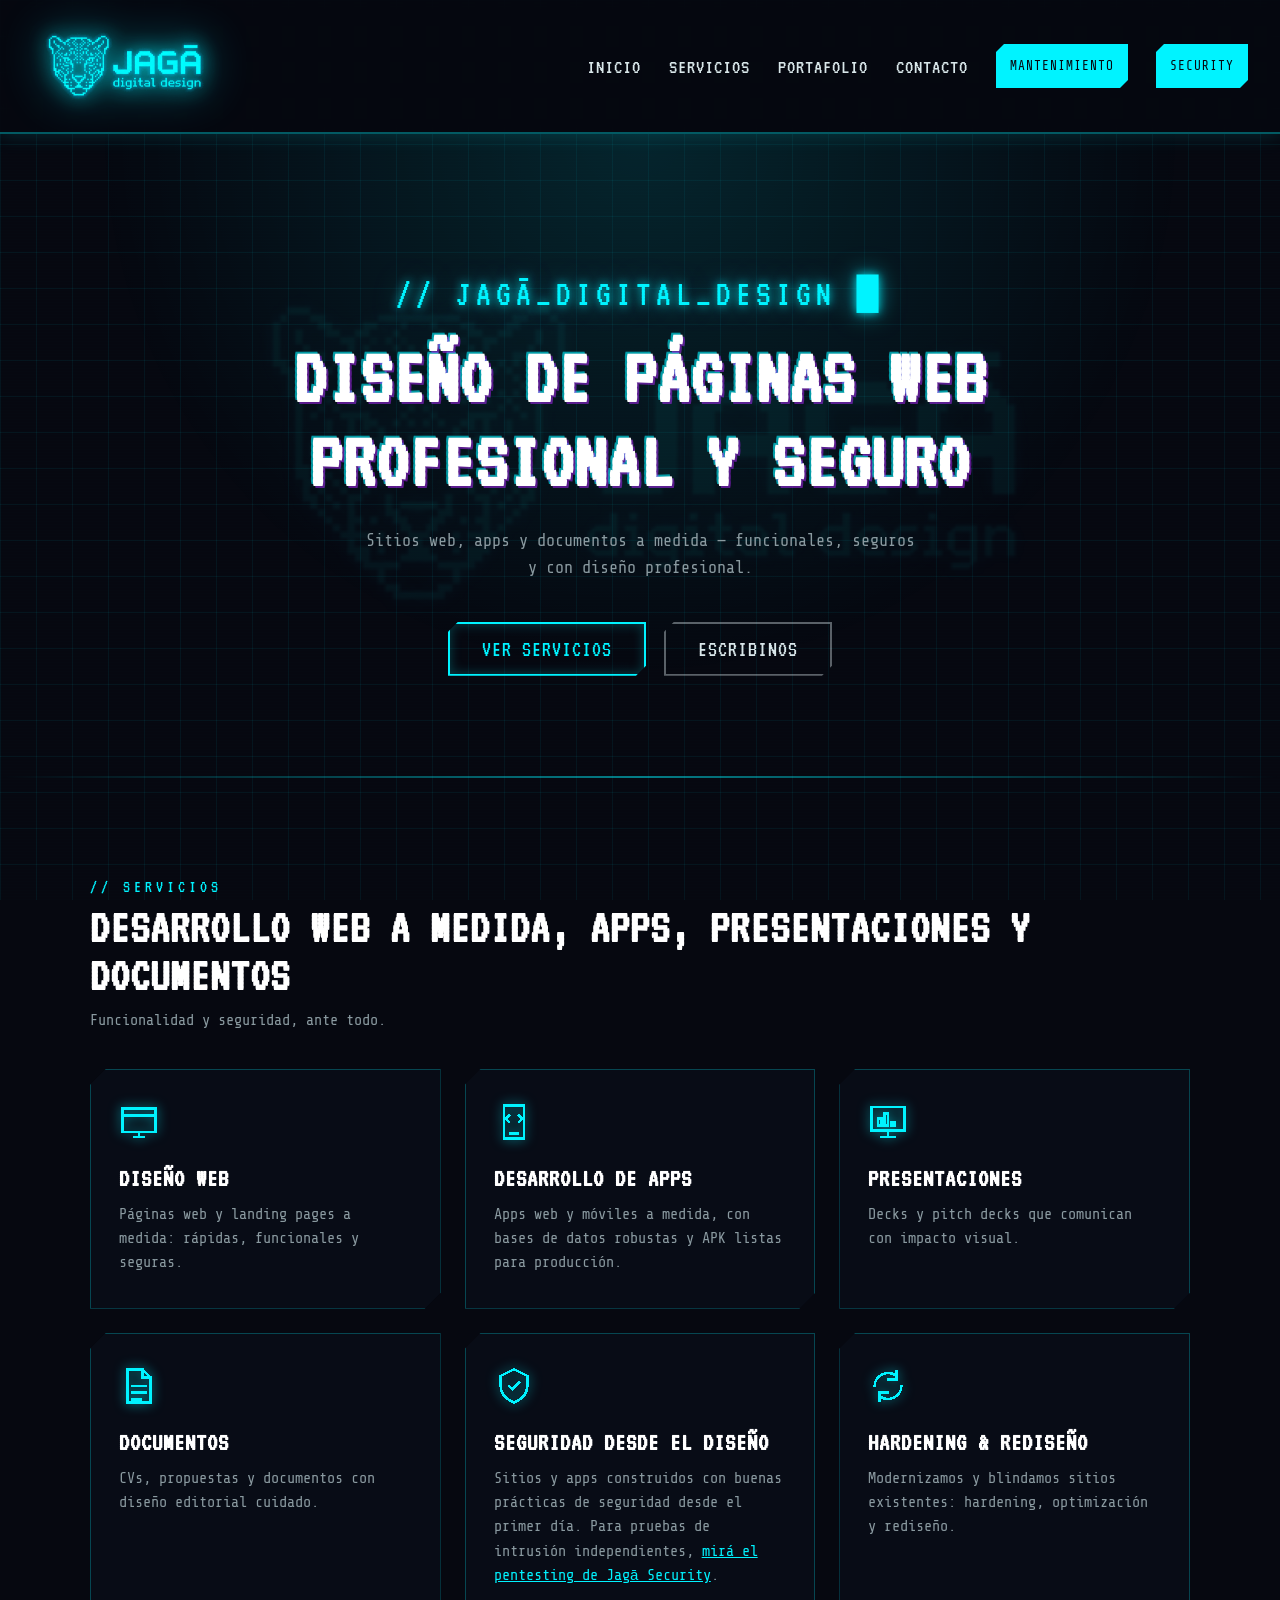
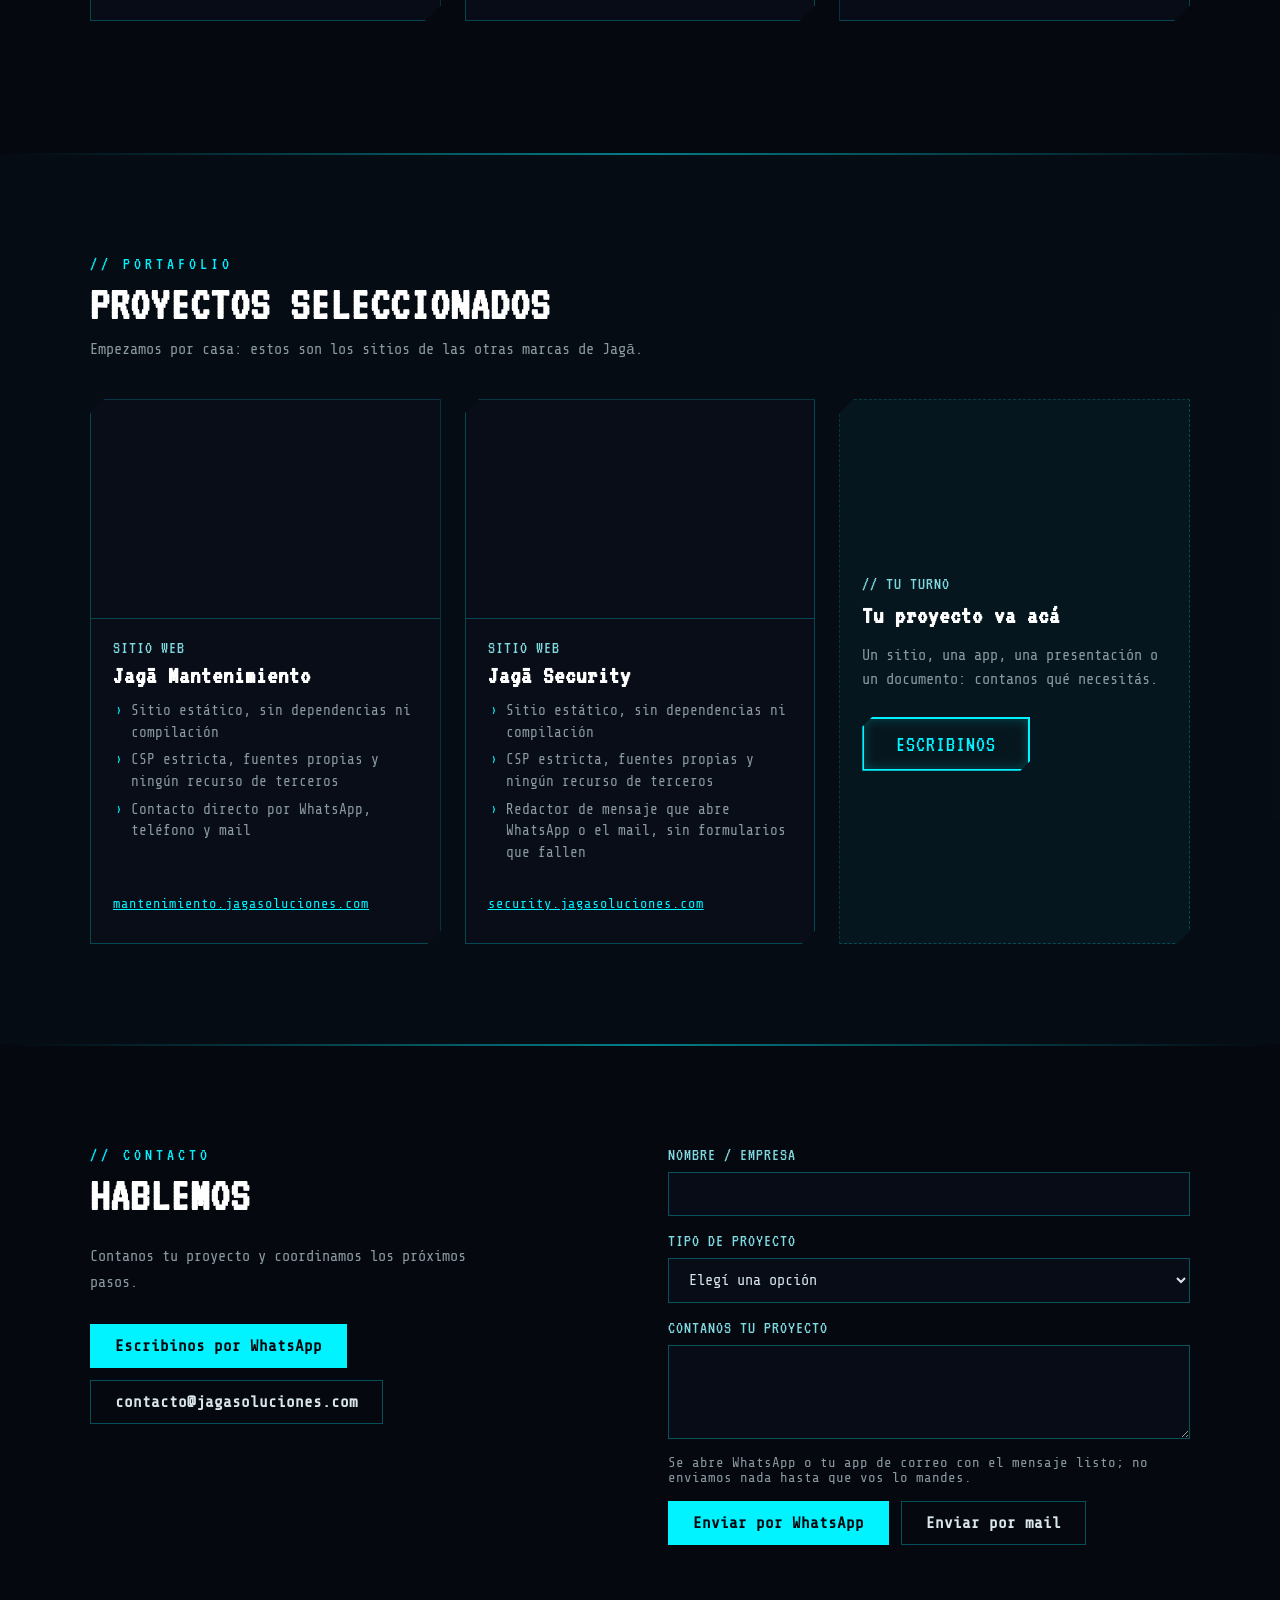
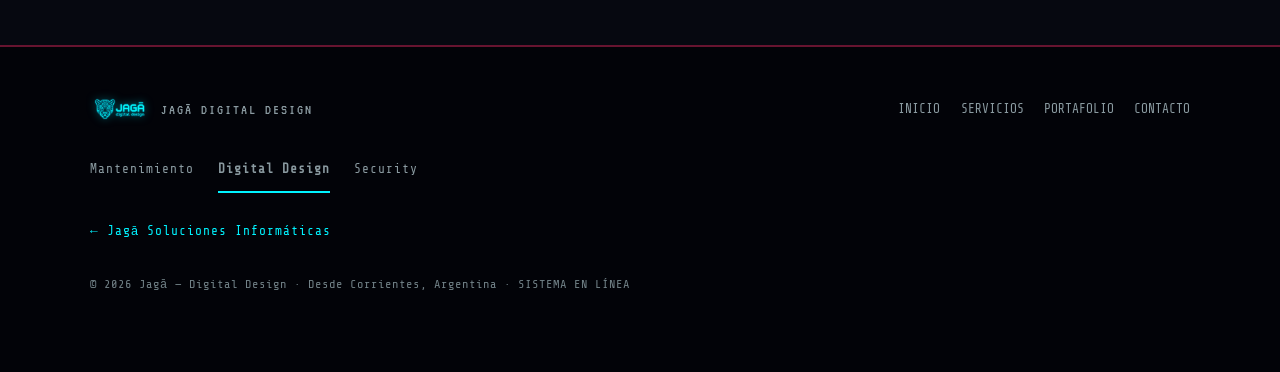
<file: index.html>
<!DOCTYPE html>
<html lang="es">
<head>
<meta charset="utf-8">
<meta http-equiv="Content-Security-Policy" content="default-src 'none'; script-src 'self'; style-src 'self'; img-src 'self' data:; font-src 'self'; connect-src 'none'; frame-src 'none'; media-src 'none'; object-src 'none'; base-uri 'none'; form-action 'none'">
<meta name="referrer" content="no-referrer">
<meta name="viewport" content="width=device-width, initial-scale=1.0">
<title>Diseño de páginas web y desarrollo web a medida | Jagā</title>
<meta name="description" content="Diseño de páginas web, landing pages y desarrollo web a medida. También apps, presentaciones y documentos, con seguridad desde el diseño.">
<link rel="canonical" href="https://design.jagasoluciones.com/">

<!-- Open Graph -->
<meta property="og:type" content="website">
<meta property="og:site_name" content="Jagā Digital Design">
<meta property="og:title" content="Jagā Digital Design — Diseño de páginas web y desarrollo a medida">
<meta property="og:description" content="Páginas web, landing pages, apps, presentaciones y documentos a medida, con diseño profesional y seguridad desde el diseño.">
<meta property="og:url" content="https://design.jagasoluciones.com/">
<meta property="og:image" content="https://design.jagasoluciones.com/img/og.png">
<meta property="og:image:width" content="1200">
<meta property="og:image:height" content="630">
<meta property="og:image:alt" content="Logo de Jagā Digital Design">
<meta property="og:locale" content="es_AR">

<!-- Twitter -->
<meta name="twitter:card" content="summary_large_image">
<meta name="twitter:title" content="Jagā Digital Design — Diseño de páginas web y desarrollo a medida">
<meta name="twitter:description" content="Páginas web, landing pages, apps, presentaciones y documentos a medida, con diseño profesional y seguridad desde el diseño.">
<meta name="twitter:image" content="https://design.jagasoluciones.com/img/og.png">

<meta name="robots" content="index, follow">
<meta name="theme-color" content="#060810">

<!-- Favicon: monograma en línea, sin depender de un archivo externo -->
<link rel="icon" href="data:image/svg+xml,%3Csvg xmlns='http://www.w3.org/2000/svg' viewBox='0 0 32 32'%3E%3Crect width='32' height='32' fill='%23060810'/%3E%3Cpath d='M10 8h7a6.5 6.5 0 0 1 0 13H10' fill='none' stroke='%2300f3ff' stroke-width='2.2' stroke-linecap='square'/%3E%3C/svg%3E">

<link rel="preload" href="fonts/share-tech-mono-latin-400-normal.woff2" as="font" type="font/woff2" crossorigin>

<link rel="stylesheet" href="jaga-shared.css">
<link rel="stylesheet" href="styles.css?v=20261014">

<!-- JSON-LD: LocalBusiness -->
<script type="application/ld+json">
{
  "@context": "https://schema.org",
  "@type": "ProfessionalService",
  "name": "Jagā Digital Design",
  "image": "https://design.jagasoluciones.com/img/jaga-logo.png",
  "url": "https://design.jagasoluciones.com/",
  "email": "contacto@jagasoluciones.com",
  "address": {
    "@type": "PostalAddress",
    "addressLocality": "Corrientes",
    "addressRegion": "Corrientes",
    "addressCountry": "AR"
  },
  "parentOrganization": { "@type": "Organization", "@id": "https://jagasoluciones.com/#jaga", "name": "Jagā Soluciones Informáticas", "url": "https://jagasoluciones.com/" },
  "description": "Diseño de páginas web, landing pages y desarrollo web a medida, apps, presentaciones y documentos, con seguridad desde el diseño.",
  "knowsAbout": ["Diseño de páginas web", "Desarrollo web a medida", "Landing pages", "Desarrollo de apps", "Presentaciones", "Documentos", "Seguridad desde el diseño", "Hardening y rediseño"],
  "keywords": "diseño de páginas web, desarrollo web a medida, landing page, apps a medida",
  "hasOfferCatalog": {
    "@type": "OfferCatalog",
    "name": "Servicios de Jagā Digital Design",
    "itemListElement": [
      { "@type": "Offer", "itemOffered": { "@type": "Service", "name": "Diseño de páginas web y landing pages" } },
      { "@type": "Offer", "itemOffered": { "@type": "Service", "name": "Desarrollo de apps" } },
      { "@type": "Offer", "itemOffered": { "@type": "Service", "name": "Presentaciones" } },
      { "@type": "Offer", "itemOffered": { "@type": "Service", "name": "Documentos" } },
      { "@type": "Offer", "itemOffered": { "@type": "Service", "name": "Seguridad desde el diseño" } },
      { "@type": "Offer", "itemOffered": { "@type": "Service", "name": "Hardening y rediseño" } }
    ]
  }
}
</script>
</head>
<body>

<a class="jaga-skip" href="#inicio">Saltar al contenido</a>

<div class="dd-page">

  <div class="dd-scanlines"></div>

  <div class="dd-grid-bg"></div>

  <header class="dd-header">
    <a class="dd-brand" id="arriba" href="#inicio">
      <img class="dd-logo" src="img/jaga-logo.png" width="367" height="200" alt="Jagā Digital Design">
    </a>

    <button class="nav-toggle" id="nav-toggle" aria-expanded="false" aria-controls="nav-links" aria-label="Menú">
      <span></span>
      <span></span>
      <span></span>
    </button>

    <nav id="nav-links" aria-label="Navegación principal">
      <a class="dd-nav-link" href="#inicio">INICIO</a>
      <a class="dd-nav-link" href="#servicios">SERVICIOS</a>
      <a class="dd-nav-link" href="#portafolio">PORTAFOLIO</a>
      <a class="dd-nav-link" href="#contacto">CONTACTO</a>
      <a class="dd-chip" href="https://mantenimiento.jagasoluciones.com/">Mantenimiento</a>
      <a class="dd-chip" href="https://security.jagasoluciones.com/">Security</a>
    </nav>
  </header>

  <main id="inicio">
  <section class="dd-hero">
    <img class="dd-hero__mark" src="img/jaga-logo.png" width="367" height="200" alt="">
    <div class="dd-hero__inner">
      <p class="dd-kicker">// JAGĀ_DIGITAL_DESIGN <span class="dd-cursor" aria-hidden="true">█</span></p>
      <h1 class="dd-h1">Diseño de páginas&nbsp;web<br>profesional y seguro</h1>
      <p class="dd-lead">Sitios web, apps y documentos a medida — funcionales, seguros y con diseño profesional.</p>
      <div class="dd-actions">
        <a href="#servicios" class="dd-btn dd-btn--fill">VER SERVICIOS</a>
        <a href="#contacto" class="dd-btn dd-btn--outline">ESCRIBINOS</a>
      </div>
    </div>
  </section>

  <div class="dd-hr"></div>

  <section class="dd-section" id="servicios">
    <div class="dd-container">
      <p class="dd-eyebrow">// SERVICIOS</p>
      <h2 class="dd-h2 dd-h2--tight">Desarrollo web a medida, apps, presentaciones y documentos</h2>
      <p class="dd-sub">Funcionalidad y seguridad, ante todo.</p>

      <div class="dd-services">

        <div class="dd-card">
          <svg class="dd-card__icon" viewBox="0 0 24 24" width="40" height="40" fill="none" stroke="#00f3ff" stroke-width="1.5" stroke-linejoin="miter" stroke-linecap="square" shape-rendering="crispEdges">
            <rect x="2" y="4" width="20" height="14"></rect>
            <line x1="2" y1="8" x2="22" y2="8"></line>
            <line x1="9" y1="21" x2="15" y2="21"></line>
            <line x1="12" y1="18" x2="12" y2="21"></line>
          </svg>
          <h3 class="dd-h3">DISEÑO WEB</h3>
          <p class="dd-text">Páginas web y landing pages a medida: rápidas, funcionales y seguras.</p>
        </div>

        <div class="dd-card">
          <svg class="dd-card__icon" viewBox="0 0 24 24" width="40" height="40" fill="none" stroke="#00f3ff" stroke-width="1.5" stroke-linejoin="miter" stroke-linecap="square" shape-rendering="crispEdges">
            <rect x="6" y="2" width="12" height="20"></rect>
            <line x1="10" y1="19" x2="14" y2="19"></line>
            <path d="M9 8l-2 2 2 2"></path>
            <path d="M15 8l2 2-2 2"></path>
          </svg>
          <h3 class="dd-h3">DESARROLLO DE APPS</h3>
          <p class="dd-text">Apps web y móviles a medida, con bases de datos robustas y APK listas para producción.</p>
        </div>

        <div class="dd-card">
          <svg class="dd-card__icon" viewBox="0 0 24 24" width="40" height="40" fill="none" stroke="#00f3ff" stroke-width="1.5" stroke-linejoin="miter" stroke-linecap="square" shape-rendering="crispEdges">
            <rect x="2" y="3" width="20" height="14"></rect>
            <rect x="6" y="10" width="2" height="4"></rect>
            <rect x="10" y="7" width="2" height="7"></rect>
            <rect x="14" y="12" width="2" height="2"></rect>
            <line x1="8" y1="21" x2="16" y2="21"></line>
            <line x1="12" y1="17" x2="12" y2="21"></line>
          </svg>
          <h3 class="dd-h3">PRESENTACIONES</h3>
          <p class="dd-text">Decks y pitch decks que comunican con impacto visual.</p>
        </div>

        <div class="dd-card">
          <svg class="dd-card__icon" viewBox="0 0 24 24" width="40" height="40" fill="none" stroke="#00f3ff" stroke-width="1.5" stroke-linejoin="miter" stroke-linecap="square" shape-rendering="crispEdges">
            <path d="M5 2h9l5 5v15H5z"></path>
            <path d="M14 2v5h5"></path>
            <line x1="8" y1="12" x2="16" y2="12"></line>
            <line x1="8" y1="16" x2="16" y2="16"></line>
            <line x1="8" y1="20" x2="13" y2="20"></line>
          </svg>
          <h3 class="dd-h3">DOCUMENTOS</h3>
          <p class="dd-text">CVs, propuestas y documentos con diseño editorial cuidado.</p>
        </div>

        <div class="dd-card">
          <svg class="dd-card__icon" viewBox="0 0 24 24" width="40" height="40" fill="none" stroke="#00f3ff" stroke-width="1.5" stroke-linejoin="miter" stroke-linecap="square" shape-rendering="crispEdges">
            <path d="M12 2l8 4v6c0 5-3.5 8-8 10-4.5-2-8-5-8-10V6z"></path>
            <path d="M9 12l2 2 4-4"></path>
          </svg>
          <h3 class="dd-h3">SEGURIDAD DESDE EL DISEÑO</h3>
          <p class="dd-text">Sitios y apps construidos con buenas prácticas de seguridad desde el primer día. Para pruebas de intrusión independientes, <a href="https://security.jagasoluciones.com/">mirá el pentesting de Jagā Security</a>.</p>
        </div>

        <div class="dd-card">
          <svg class="dd-card__icon" viewBox="0 0 24 24" width="40" height="40" fill="none" stroke="#00f3ff" stroke-width="1.5" stroke-linejoin="miter" stroke-linecap="square" shape-rendering="crispEdges">
            <path d="M4 12a8 8 0 0 1 13-6"></path>
            <path d="M20 12a8 8 0 0 1-13 6"></path>
            <path d="M17 3v5h-5"></path>
            <path d="M7 21v-5h5"></path>
          </svg>
          <h3 class="dd-h3">HARDENING & REDISEÑO</h3>
          <p class="dd-text">Modernizamos y blindamos sitios existentes: hardening, optimización y rediseño.</p>
        </div>
      </div>
    </div>
  </section>

  <div class="dd-hr"></div>

  <section class="dd-section dd-section--tint" id="portafolio">
    <div class="dd-container">
      <p class="dd-eyebrow">// PORTAFOLIO</p>
      <h2 class="dd-h2 dd-h2--tight">Proyectos seleccionados</h2>
      <p class="dd-sub">Empezamos por casa: estos son los sitios de las otras marcas de Jagā.</p>

      <div class="dd-portfolio">
        <article class="dd-case">
          <img class="dd-case__img" src="img/casos/jaga-mantenimiento.webp" width="1200" height="750" alt="Portada del sitio de Jagā Mantenimiento" loading="lazy" decoding="async">
          <div class="dd-case__body">
            <p class="dd-case__tag">SITIO WEB</p>
            <h3 class="dd-h3">Jagā Mantenimiento</h3>
            <ul class="dd-case__list">
              <li>Sitio estático, sin dependencias ni compilación</li>
              <li>CSP estricta, fuentes propias y ningún recurso de terceros</li>
              <li>Contacto directo por WhatsApp, teléfono y mail</li>
            </ul>
            <a class="dd-case__link" href="https://mantenimiento.jagasoluciones.com/">mantenimiento.jagasoluciones.com</a>
          </div>
        </article>
        <article class="dd-case">
          <img class="dd-case__img" src="img/casos/jaga-security.webp" width="1200" height="750" alt="Portada del sitio de Jagā Security" loading="lazy" decoding="async">
          <div class="dd-case__body">
            <p class="dd-case__tag">SITIO WEB</p>
            <h3 class="dd-h3">Jagā Security</h3>
            <ul class="dd-case__list">
              <li>Sitio estático, sin dependencias ni compilación</li>
              <li>CSP estricta, fuentes propias y ningún recurso de terceros</li>
              <li>Redactor de mensaje que abre WhatsApp o el mail, sin formularios que fallen</li>
            </ul>
            <a class="dd-case__link" href="https://security.jagasoluciones.com/">security.jagasoluciones.com</a>
          </div>
        </article>
        <article class="dd-case dd-case--cta">
          <div class="dd-case__body">
            <p class="dd-case__tag">// TU TURNO</p>
            <h3 class="dd-h3">Tu proyecto va acá</h3>
            <p class="dd-text">Un sitio, una app, una presentación o un documento: contanos qué necesitás.</p>
            <a class="dd-btn dd-btn--fill" href="#contacto">ESCRIBINOS</a>
          </div>
        </article>
      </div>
    </div>
  </section>

  <div class="dd-hr"></div>

  <section class="dd-section" id="contacto">
    <div class="dd-container dd-contact-grid">
      <div>
        <p class="dd-eyebrow">// CONTACTO</p>
        <h2 class="dd-h2">Hablemos</h2>
        <p class="dd-contact-text">Contanos tu proyecto y coordinamos los próximos pasos.</p>
        <address class="jaga-contact" data-jaga-contact>
          <a class="jaga-btn jaga-btn--primary" href="https://wa.me/5493795014911?text=Hola%2C%20quiero%20consultar%20por%20un%20sitio%20web" target="_blank" rel="noopener">Escribinos por WhatsApp</a>
          <a class="jaga-btn" href="mailto:contacto@jagasoluciones.com">contacto@jagasoluciones.com</a>
        </address>
      </div>
      <div class="jaga-composer" data-jaga-composer data-wa="5493795014911" data-mail="contacto@jagasoluciones.com" data-brand="Digital Design">
        <div class="jaga-field">
          <label for="c-nombre">Nombre / Empresa</label>
          <input id="c-nombre" type="text" maxlength="80" autocomplete="organization" data-f-name>
        </div>
        <div class="jaga-field">
          <label for="c-tipo">Tipo de proyecto</label>
          <select id="c-tipo" data-f-type>
            <option value="">Elegí una opción</option>
            <option>Diseño web</option>
            <option>App web o móvil</option>
            <option>Presentación</option>
            <option>Documento / CV</option>
            <option>Seguridad desde el diseño</option>
            <option>Otro</option>
          </select>
        </div>
        <div class="jaga-field">
          <label for="c-msg">Contanos tu proyecto</label>
          <textarea id="c-msg" rows="4" maxlength="600" data-f-msg></textarea>
        </div>
        <p class="jaga-hint">Se abre WhatsApp o tu app de correo con el mensaje listo; no enviamos nada hasta que vos lo mandes.</p>
        <p class="jaga-actions">
          <a class="jaga-btn jaga-btn--primary" data-send-wa href="https://wa.me/5493795014911" target="_blank" rel="noopener">Enviar por WhatsApp</a>
          <a class="jaga-btn" data-send-mail href="mailto:contacto@jagasoluciones.com">Enviar por mail</a>
        </p>
      </div>
    </div>
  </section>

  </main>

  <footer class="dd-footer">
    <div class="dd-footer__row">
      <div class="dd-footer__brand">
        <img class="dd-footer__logo" src="img/jaga-logo.png" width="367" height="200" alt="Jagā" loading="lazy" decoding="async">
        <span class="dd-footer__name">JAGĀ DIGITAL DESIGN</span>
      </div>
      <nav class="dd-footer__nav">
        <a class="dd-footer__link" href="#inicio">INICIO</a>
        <a class="dd-footer__link" href="#servicios">SERVICIOS</a>
        <a class="dd-footer__link" href="#portafolio">PORTAFOLIO</a>
        <a class="dd-footer__link" href="#contacto">CONTACTO</a>
      </nav>
    </div>
    <div class="dd-footer__switch">
      <nav class="jaga-switcher" aria-label="Marcas Jagā" data-jaga-switcher>
        <ul>
          <li><a href="https://mantenimiento.jagasoluciones.com/">Mantenimiento</a></li>
          <li><a href="https://design.jagasoluciones.com/" aria-current="page">Digital Design</a></li>
          <li><a href="https://security.jagasoluciones.com/">Security</a></li>
        </ul>
      </nav>
    </div>
    <div class="dd-footer__home">
      <a class="dd-footer__back" href="https://jagasoluciones.com/"><span aria-hidden="true">←</span> Jagā Soluciones Informáticas</a>
    </div>
    <p class="dd-footer__legal">© 2026 Jagā — Digital Design · Desde Corrientes, Argentina · SISTEMA EN LÍNEA</p>
  </footer>

  <a class="dd-to-top" id="volver-arriba" href="#arriba" aria-label="Volver arriba">
    <svg width="22" height="22" viewBox="0 0 24 24" aria-hidden="true" focusable="false"><path d="M12 20V5M5 11.5L12 4.5l7 7" fill="none" stroke="currentColor" stroke-width="2" stroke-linecap="square"></path></svg>
  </a>

</div>

<script src="script.js?v=20261014"></script>
<script src="composer.js" defer></script>
</body>
</html>
</file>
<file: jaga-shared.css>
/* jaga-shared.css — capa compartida de las cuatro webs Jagā (hub + 3 marcas).
   Regla: este archivo NO impone la identidad visual. Cada sitio sobrescribe los tokens --jaga-* en su
   propio styles.css (que se carga DESPUÉS) con SUS colores y SUS fuentes. Lo compartido es el comportamiento:
   foco visible, skip link, selector de marcas, bloque de contacto, redactor de mensaje, movimiento reducido.
   Es el mismo archivo, byte a byte, en los cuatro repos (se copia; no se enlaza entre repos). */

:root {
  /* Tokens que cada marca redefine */
  --jaga-accent: #ae1800;
  --jaga-on-accent: #ffffff;
  --jaga-fg: #201e1d;
  --jaga-fg-muted: #4a4747;
  --jaga-bg: #f3f2f2;
  --jaga-surface: #eae9e9;
  --jaga-border: rgba(32, 30, 29, 0.35);
  --jaga-font-ui: system-ui, -apple-system, "Segoe UI", sans-serif;
  --jaga-font-mono: ui-monospace, "SF Mono", Consolas, monospace;
  /* Tokens estructurales compartidos */
  --jaga-space-1: 4px;
  --jaga-space-2: 8px;
  --jaga-space-3: 12px;
  --jaga-space-4: 16px;
  --jaga-space-6: 24px;
  --jaga-space-8: 32px;
  --jaga-radius: 0;
  --jaga-tap: 44px; /* alto mínimo de elementos tocables */
}

/* Foco visible y consistente */
:focus-visible { outline: 2px solid var(--jaga-accent); outline-offset: 3px; }

/* Skip link */
.jaga-skip {
  position: absolute; left: var(--jaga-space-4); top: -100px; z-index: 1000;
  background: var(--jaga-fg); color: var(--jaga-bg); padding: var(--jaga-space-3) var(--jaga-space-4);
  font-family: var(--jaga-font-ui); text-decoration: none;
}
.jaga-skip:focus { top: var(--jaga-space-4); }

/* Selector de marcas */
.jaga-switcher ul { display: flex; flex-wrap: wrap; gap: var(--jaga-space-2) var(--jaga-space-6); list-style: none; margin: 0; padding: 0; }
.jaga-switcher a { color: inherit; text-decoration: none; padding: var(--jaga-space-2) 0; display: inline-block; min-height: var(--jaga-tap); line-height: calc(var(--jaga-tap) - 16px); border-bottom: 2px solid transparent; }
.jaga-switcher a:hover { border-bottom-color: currentColor; }
.jaga-switcher a[aria-current="page"] { font-weight: 700; border-bottom-color: var(--jaga-accent); }

/* Botones */
.jaga-btn {
  display: inline-flex; align-items: center; justify-content: center; gap: var(--jaga-space-2);
  min-height: var(--jaga-tap); padding: 0 var(--jaga-space-6);
  font-family: var(--jaga-font-ui); font-weight: 600; text-decoration: none;
  color: var(--jaga-fg); background: transparent; border: 1px solid var(--jaga-border); border-radius: var(--jaga-radius);
}
.jaga-btn:hover { border-color: var(--jaga-accent); }
.jaga-btn--primary { color: var(--jaga-on-accent); background: var(--jaga-accent); border-color: var(--jaga-accent); }

/* Contacto */
.jaga-contact { font-style: normal; display: flex; flex-wrap: wrap; align-items: center; gap: var(--jaga-space-3) var(--jaga-space-4); }
.jaga-contact__tel, .jaga-contact__meta { color: inherit; }

/* Redactor de mensaje */
.jaga-composer { display: grid; gap: var(--jaga-space-4); max-width: 560px; }
.jaga-field { display: grid; gap: var(--jaga-space-2); }
.jaga-field label { font-family: var(--jaga-font-mono); font-size: 0.8rem; letter-spacing: 0.04em; text-transform: uppercase; }
.jaga-field input, .jaga-field select, .jaga-field textarea {
  font: inherit; color: var(--jaga-fg); background: var(--jaga-surface);
  border: 1px solid var(--jaga-border); border-radius: var(--jaga-radius); padding: var(--jaga-space-3) var(--jaga-space-4); min-height: var(--jaga-tap);
}
.jaga-hint { font-size: 0.875rem; color: var(--jaga-fg-muted); margin: 0; }
.jaga-actions { display: flex; flex-wrap: wrap; gap: var(--jaga-space-3); margin: 0; }

.jaga-visually-hidden { position: absolute !important; width: 1px; height: 1px; overflow: hidden; clip: rect(0 0 0 0); white-space: nowrap; }

/* Movimiento reducido: apaga animaciones y transiciones de TODO el sitio (también las inline) */
@media (prefers-reduced-motion: reduce) {
  *, *::before, *::after {
    animation-duration: 0.001ms !important;
    animation-iteration-count: 1 !important;
    transition-duration: 0.001ms !important;
    scroll-behavior: auto !important;
  }
}
</file>
<file: styles.css>
/* Fuentes alojadas en el propio sitio (fonts/, licencias SIL OFL en fonts/LICENSE-*.txt). */
@font-face {
  font-family: "VT323";
  font-style: normal;
  font-weight: 400;
  font-display: swap;
  src: url("fonts/vt323-latin-ext-400-normal.woff2") format("woff2");
  unicode-range: U+0100-02BA, U+02BD-02C5, U+02C7-02CC, U+02CE-02D7, U+02DD-02FF, U+0304, U+0308, U+0329, U+1D00-1DBF, U+1E00-1E9F, U+1EF2-1EFF, U+2020, U+20A0-20AB, U+20AD-20C0, U+2113, U+2C60-2C7F, U+A720-A7FF;
}
@font-face {
  font-family: "VT323";
  font-style: normal;
  font-weight: 400;
  font-display: swap;
  src: url("fonts/vt323-latin-400-normal.woff2") format("woff2");
  unicode-range: U+0000-00FF, U+0131, U+0152-0153, U+02BB-02BC, U+02C6, U+02DA, U+02DC, U+0304, U+0308, U+0329, U+2000-206F, U+20AC, U+2122, U+2191, U+2193, U+2212, U+2215, U+FEFF, U+FFFD;
}
@font-face {
  font-family: "Share Tech Mono";
  font-style: normal;
  font-weight: 400;
  font-display: swap;
  src: url("fonts/share-tech-mono-latin-400-normal.woff2") format("woff2");
  unicode-range: U+0000-00FF, U+0131, U+0152-0153, U+02BB-02BC, U+02C6, U+02DA, U+02DC, U+0304, U+0308, U+0329, U+2000-206F, U+20AC, U+2122, U+2191, U+2193, U+2212, U+2215, U+FEFF, U+FFFD;
}

/* ============================================================
   JAGĀ DIGITAL DESIGN — landing (estética cyberpunk/neón)
   Toda la presentación vive en esta hoja, con clases dd-*
   (el diseño original usaba estilos inline). Sin build step,
   sin dependencias.
   ============================================================ */

html { scroll-behavior: smooth; }
body { margin: 0; background: #060810; overflow-x: hidden; }
a { color: #00f3ff; }
a:hover { color: #7fe9f0; }

/* Tokens de la capa compartida (jaga-shared.css) con la identidad de Digital Design */
:root {
  --jaga-accent: #00f3ff;
  --jaga-on-accent: #060810;
  --jaga-fg: #d9e7ea;
  --jaga-fg-muted: #8a9aa0;
  --jaga-bg: #060810;
  --jaga-surface: rgba(11,15,26,0.7);
  --jaga-border: rgba(0,243,255,.3);
  --jaga-font-ui: 'Share Tech Mono', monospace;
  --jaga-font-mono: 'VT323', monospace;
}
/* a:hover cambia el color de todos los enlaces: los botones compartidos conservan el suyo */
a.jaga-btn:hover { color: var(--jaga-fg); }
a.jaga-btn--primary:hover { color: var(--jaga-on-accent); box-shadow: 0 0 24px rgba(0,243,255,0.6); }
/* Contacto y redactor con el aspecto del formulario anterior (etiquetas VT323 en cian claro) */
.jaga-field label { font-size: 1.1rem; letter-spacing: 1px; color: #7fd9e0; }
.jaga-field input, .jaga-field select, .jaga-field textarea { font-family: 'Share Tech Mono', monospace; font-size: 0.95rem; }
.jaga-field textarea { resize: vertical; }
.jaga-field select option { background: #060810; }
.jaga-contact__meta { font-family: 'Share Tech Mono', monospace; color: #8a9aa0; }
/* Selector de marcas del footer con la tipografía y el gris de los enlaces del pie */
footer .jaga-switcher { font-family: 'Share Tech Mono', monospace; font-size: 0.8rem; letter-spacing: 1px; color: #8a9aa0; }
/* A 375 px las tres marcas entran en una línea con menos separación (misma letra, mismos 44 px) */
@media (max-width: 400px) { footer .jaga-switcher ul { column-gap: 12px; } }
/* Este sitio no usa box-sizing: border-box global; sin esto el min-height de 44 px se suma al padding */
.jaga-switcher a, .jaga-btn, .jaga-field input, .jaga-field select, .jaga-field textarea { box-sizing: border-box; }

@keyframes jaga-blink { 0%, 49% { opacity: 1; } 50%, 100% { opacity: 0; } }
@keyframes jaga-scan { 0% { background-position: 0 0; } 100% { background-position: 0 4px; } }
@keyframes jaga-flicker { 0%, 92%, 100% { opacity: 1; } 94% { opacity: 0.6; } 96% { opacity: 1; } }

/* ============================================================
   Estructura y fondo
   ============================================================ */
.dd-page { position: relative; background: #060810; font-family: 'Share Tech Mono', monospace; color: #d9e7ea; min-height: 100vh; }
.dd-scanlines {
  position: fixed; inset: 0; pointer-events: none; z-index: 2; opacity: 0.5; mix-blend-mode: overlay;
  background-image: repeating-linear-gradient(rgba(0,0,0,0) 0px, rgba(0,0,0,0) 2px, rgba(0,243,255,0.05) 3px);
  animation: jaga-scan 0.4s linear infinite;
}
.dd-grid-bg {
  position: fixed; inset: 0; pointer-events: none; z-index: 1;
  background-image: linear-gradient(rgba(0,243,255,0.06) 1px, transparent 1px), linear-gradient(90deg, rgba(0,243,255,0.06) 1px, transparent 1px);
  background-size: 36px 36px;
}
.dd-section { position: relative; z-index: 3; padding: clamp(56px,8vw,100px) 32px; }
.dd-section--tint { background: rgba(0,243,255,0.02); }
.dd-container { max-width: 1100px; margin: 0 auto; }
.dd-hr { position: relative; z-index: 3; height: 2px; background: linear-gradient(90deg, transparent, rgba(0,243,255,0.5), transparent); }

/* ============================================================
   Encabezado y navegación
   (a.* para que el a:hover general no les cambie el color)
   ============================================================ */
.dd-header {
  position: sticky; top: 0; z-index: 50;
  display: flex; flex-wrap: wrap; align-items: center; justify-content: space-between; gap: 16px;
  padding: 16px 32px; background: rgba(6,8,16,0.9); backdrop-filter: blur(6px);
  border-bottom: 2px solid rgba(0,243,255,0.35); box-shadow: 0 0 20px rgba(0,243,255,0.15);
}
a.dd-brand { display: flex; align-items: center; text-decoration: none; color: #d9e7ea; }
.dd-logo { height: 100px; width: auto; filter: drop-shadow(0 0 10px rgba(0,243,255,0.85)) drop-shadow(0 0 24px rgba(0,243,255,0.45)); }
a.dd-nav-link, a.dd-nav-link:hover {
  display: inline-flex; align-items: center; min-height: 44px;
  font-family: 'VT323', monospace; font-size: 1.3rem; letter-spacing: 1px; text-decoration: none; color: #d9e7ea;
}
a.dd-chip, a.dd-chip:hover {
  display: inline-flex; align-items: center; min-height: 44px; box-sizing: border-box;
  font-family: 'Share Tech Mono', monospace; font-size: 0.8rem; letter-spacing: 1px; text-decoration: none;
  color: #060810; background: #00f3ff; padding: 8px 14px; text-transform: uppercase;
  clip-path: polygon(8px 0,100% 0,100% calc(100% - 8px),calc(100% - 8px) 100%,0 100%,0 8px);
}

/* ============================================================
   Portada
   ============================================================ */
.dd-hero {
  position: relative; z-index: 3; text-align: center; overflow: hidden;
  padding: clamp(64px,12vw,140px) 24px clamp(48px,8vw,100px);
  background: radial-gradient(circle at 50% 0%, rgba(0,243,255,0.12) 0%, transparent 60%);
}
.dd-hero__mark { position: absolute; top: 50%; left: 50%; transform: translate(-50%,-50%); width: min(900px,90vw); height: auto; opacity: 0.05; pointer-events: none; z-index: 0; }
.dd-hero__inner { position: relative; z-index: 1; }
.dd-kicker {
  font-family: 'VT323', monospace; font-size: clamp(1.2rem,3.5vw,2.3rem); letter-spacing: 5px; color: #00f3ff;
  text-shadow: 0 0 10px rgba(0,243,255,0.85), 0 0 24px rgba(0,243,255,0.5); margin: 0 0 20px;
  animation: jaga-flicker 6s infinite;
}
.dd-cursor { animation: jaga-blink 1s step-end infinite; }
.dd-h1 {
  font-family: 'VT323', monospace; font-size: clamp(2.4rem,7vw,5rem); line-height: 1.05; letter-spacing: 1px; text-transform: uppercase;
  color: #fff; text-shadow: 2px 2px 0 rgba(176,38,255,0.5), -2px -2px 0 rgba(0,243,255,0.6); margin: 0 0 24px;
}
.dd-lead { font-size: 1.05rem; line-height: 1.6; color: #8a9aa0; max-width: 560px; margin: 0 auto 40px; }
.dd-actions { display: flex; flex-wrap: wrap; justify-content: center; gap: 18px; }
.dd-btn {
  font-family: 'VT323', monospace; font-size: 1.4rem; letter-spacing: 1px; text-decoration: none; padding: 14px 32px;
  clip-path: polygon(10px 0,100% 0,100% calc(100% - 10px),calc(100% - 10px) 100%,0 100%,0 10px);
  transition: all 0.25s ease;
}
.dd-btn--fill { color: #00f3ff; border: 2px solid #00f3ff; box-shadow: 0 0 12px rgba(0,243,255,0.25) inset; }
.dd-btn--outline { color: #d9e7ea; border: 2px solid rgba(217,231,234,0.4); }
.dd-btn--fill:hover { background: #00f3ff; color: #060810; box-shadow: 0 0 24px rgba(0,243,255,0.6); }
.dd-btn--outline:hover { background: rgba(0,243,255,0.12); border-color: #7fd9e0; color: #d9e7ea; }

/* ============================================================
   Títulos y textos de sección
   ============================================================ */
.dd-eyebrow { font-family: 'VT323', monospace; font-size: 1.1rem; letter-spacing: 4px; color: #00f3ff; margin: 0 0 8px; }
.dd-h2 { font-family: 'VT323', monospace; font-size: clamp(2rem,4vw,3rem); letter-spacing: 1px; text-transform: uppercase; color: #fff; margin: 0 0 24px; }
.dd-h2--tight { margin-bottom: 12px; }
.dd-h2--loose { margin-bottom: 40px; }
.dd-h3 { font-family: 'VT323', monospace; font-size: 1.6rem; letter-spacing: 1px; color: #fff; margin: 0 0 12px; }
.dd-sub { font-size: 0.95rem; color: #8a9aa0; margin: 0 0 40px; max-width: 560px; }
.dd-text { font-size: 0.95rem; line-height: 1.6; color: #8a9aa0; margin: 0; }
.dd-text a, .dd-text a:hover { color: #00f3ff; text-decoration: underline; }

/* ============================================================
   Servicios
   ============================================================ */
.dd-services { display: grid; grid-template-columns: repeat(auto-fit,minmax(260px,1fr)); gap: 24px; margin-bottom: 32px; }
.dd-card {
  background: rgba(11,15,26,0.7); border: 1px solid rgba(0,243,255,0.25); padding: 32px 28px;
  clip-path: polygon(16px 0,100% 0,100% calc(100% - 16px),calc(100% - 16px) 100%,0 100%,0 16px);
  transition: all 0.3s ease;
}
.dd-card:hover { border-color: #00f3ff; box-shadow: 0 0 24px rgba(0,243,255,0.25); transform: translateY(-6px); }
.dd-card__icon { filter: drop-shadow(0 0 6px rgba(0,243,255,0.6)); margin-bottom: 20px; }

/* ============================================================
   Portafolio
   ============================================================ */
.dd-portfolio { display: grid; grid-template-columns: repeat(auto-fit,minmax(280px,1fr)); gap: 24px; }
.dd-case {
  display: flex; flex-direction: column; background: rgba(11,15,26,0.9); border: 1px solid rgba(0,243,255,0.25); overflow: hidden;
  clip-path: polygon(14px 0,100% 0,100% calc(100% - 14px),calc(100% - 14px) 100%,0 100%,0 14px);
}
.dd-case__img { display: block; width: 100%; height: auto; aspect-ratio: 1200/750; object-fit: cover; border-bottom: 1px solid rgba(0,243,255,0.25); }
.dd-case__body { display: flex; flex-direction: column; flex: 1; padding: 20px 22px 18px; }
.dd-case__tag { font-family: 'VT323', monospace; font-size: 1.1rem; letter-spacing: 1px; color: #7fd9e0; margin: 0 0 6px; }
.dd-case__list { list-style: none; margin: 0 0 12px; padding: 0; font-size: 0.9rem; line-height: 1.5; color: #8a9aa0; }
.dd-case__list li { position: relative; padding-left: 18px; margin-bottom: 6px; }
.dd-case__list li::before { content: "›"; position: absolute; left: 2px; color: #00f3ff; }
a.dd-case__link { display: inline-flex; align-items: center; min-height: 44px; margin-top: auto; font-size: 0.85rem; letter-spacing: 1px; word-break: break-all; }
.dd-case--cta { justify-content: center; background: rgba(0,243,255,0.04); border-style: dashed; }
.dd-case--cta .dd-case__body { justify-content: center; align-items: flex-start; gap: 4px; }
.dd-case--cta .dd-text { margin-bottom: 20px; }

/* ============================================================
   Contacto
   ============================================================ */
.dd-contact-grid { display: grid; grid-template-columns: repeat(auto-fit,minmax(300px,1fr)); gap: 56px; }
.dd-contact-text { font-size: 0.95rem; line-height: 1.7; color: #8a9aa0; margin: 0 0 28px; max-width: 420px; }

/* ============================================================
   Pie
   ============================================================ */
.dd-footer { position: relative; z-index: 3; padding: 40px 32px; background: #020308; border-top: 2px solid rgba(255,46,108,0.4); }
.dd-footer__row { max-width: 1100px; margin: 0 auto; display: flex; flex-wrap: wrap; align-items: center; justify-content: space-between; gap: 24px; }
.dd-footer__brand { display: flex; align-items: center; gap: 12px; }
.dd-footer__logo { height: 32px; width: auto; filter: drop-shadow(0 0 4px rgba(0,243,255,0.5)); }
.dd-footer__name { font-family: 'VT323', monospace; font-size: 0.95rem; letter-spacing: 2px; color: #8a9aa0; }
.dd-footer__nav { display: flex; flex-wrap: wrap; gap: 20px; font-family: 'Share Tech Mono', monospace; font-size: 0.8rem; }
a.dd-footer__link, a.dd-footer__link:hover { display: inline-flex; align-items: center; justify-content: center; min-height: 44px; min-width: 44px; text-decoration: none; color: #8a9aa0; }
.dd-footer__switch { max-width: 1100px; margin: 16px auto 0; }
.dd-footer__legal { max-width: 1100px; margin: 24px auto 0; font-family: 'Share Tech Mono', monospace; font-size: 0.75rem; letter-spacing: 1px; color: #728288; } /* 5.2:1 sobre el pie (antes #4a5a60, 2.9:1) */
/* Enlace al hub (jagasoluciones.com), en su propia fila para no tocar el selector de marcas */
.dd-footer__home { max-width: 1100px; margin: 16px auto 0; }
a.dd-footer__back, a.dd-footer__back:hover {
  display: inline-flex; align-items: center; gap: 8px; min-height: 44px; box-sizing: border-box;
  font-family: 'Share Tech Mono', monospace; font-size: 0.8rem; letter-spacing: 1px; text-decoration: none; color: #00f3ff;
}
a.dd-footer__back:hover { text-decoration: underline; }
/* Aire bajo el pie para que la flecha flotante nunca tape sus enlaces al final de la página */
.dd-footer { padding-bottom: calc(80px + env(safe-area-inset-bottom, 0px)); }

/* Flecha flotante "Volver arriba": oculta (y fuera del orden de Tab) hasta que script.js le pone .is-visible */
.dd-to-top {
  position: fixed; z-index: 40;
  right: calc(16px + env(safe-area-inset-right, 0px));
  bottom: calc(16px + env(safe-area-inset-bottom, 0px));
  display: flex; align-items: center; justify-content: center; width: 48px; height: 48px; box-sizing: border-box;
  color: #00f3ff; background: #060810; border: 2px solid #00f3ff; box-shadow: 0 0 14px rgba(0,243,255,0.45);
  visibility: hidden; opacity: 0;
}
.dd-to-top.is-visible { visibility: visible; opacity: 1; }
a.dd-to-top:hover { color: #060810; background: #00f3ff; }
.dd-to-top svg { display: block; }
@media (prefers-reduced-motion: no-preference) {
  .dd-to-top { transition: opacity 0.2s ease, visibility 0s linear 0.2s; }
  .dd-to-top.is-visible { transition: opacity 0.2s ease, visibility 0s; }
}

/* ============================================================
   Navegación — menú mobile
   ============================================================ */
#nav-links { display: flex; flex-wrap: wrap; align-items: center; gap: 28px; }
.nav-toggle {
  display: none; flex-direction: column; justify-content: center; gap: 6px;
  box-sizing: border-box; width: 58px; height: 44px; padding: 0 8px;
  background: transparent; border: 1px solid rgba(0,243,255,0.4); cursor: pointer;
}
.nav-toggle span { display: block; height: 2px; width: 100%; background: #00f3ff; }

@media (max-width: 1024px) {
  #nav-links { display: none; }
  #nav-links.is-open {
    display: flex; flex-direction: column;
    position: absolute; top: 100%; left: 0; right: 0;
    background: #060810; border-bottom: 2px solid rgba(0,243,255,0.35);
    padding: 20px 32px; gap: 20px;
  }
  .nav-toggle { display: flex; }
}
</file>
